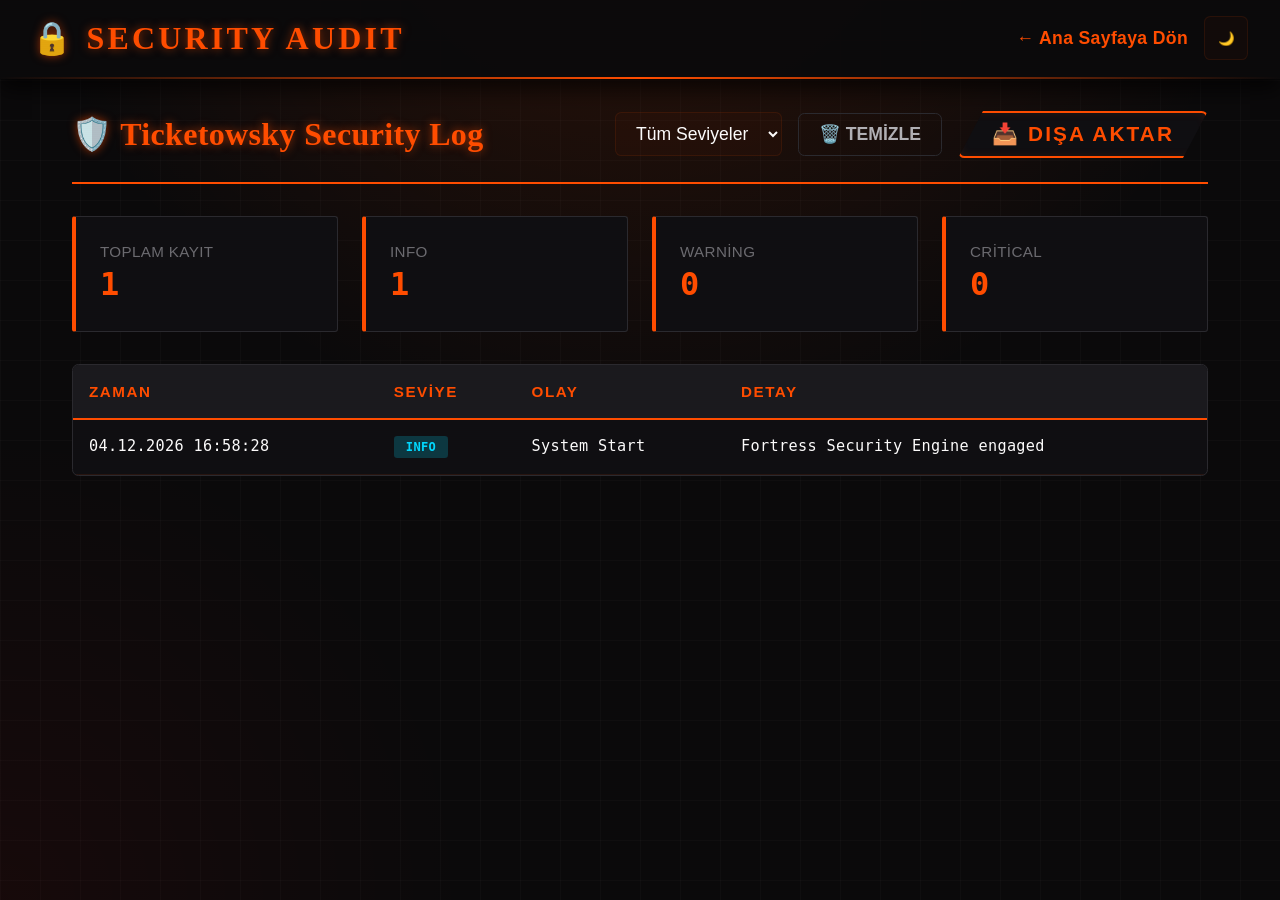
<file: audit.html>
<!DOCTYPE html>
<html lang="tr">

<head>
    <meta charset="UTF-8">
    <meta name="viewport" content="width=device-width, initial-scale=1.0">
    <title>TICKETOWSKY - Security Audit Log</title>
    <meta name="description" content="Security audit log for TICKETOWSKY ticket management system">

    <!-- Security Headers -->
    <meta http-equiv="Content-Security-Policy"
        content="default-src 'self'; script-src 'self'; style-src 'self' 'unsafe-inline' https://fonts.googleapis.com; font-src 'self' https://fonts.gstatic.com; img-src 'self' data:; connect-src 'self';">
    <meta name="referrer" content="strict-origin-when-cross-origin">

    <!-- Fonts -->
    <link rel="preconnect" href="https://fonts.googleapis.com">
    <link rel="preconnect" href="https://fonts.gstatic.com" crossorigin>
    <link
        href="https://fonts.googleapis.com/css2?family=Black+Ops+One&family=JetBrains+Mono:wght@400;500;600&family=Teko:wght@300;400;500;600;700&display=swap"
        rel="stylesheet">

    <link rel="stylesheet" href="styles.css?v=102">
    <style>
        /* Audit Page Specific Styles */
        .audit-container {
            max-width: 1200px;
            margin: 0 auto;
            padding: var(--spacing-xl);
        }

        .audit-header {
            display: flex;
            justify-content: space-between;
            align-items: center;
            margin-bottom: var(--spacing-xl);
            padding-bottom: var(--spacing-lg);
            border-bottom: 2px solid var(--primary);
        }

        .audit-header h1 {
            font-family: var(--font-heading);
            color: var(--primary);
            font-size: var(--font-size-2xl);
            text-shadow: 0 0 10px rgba(255, 77, 0, 0.6);
        }

        .audit-controls {
            display: flex;
            gap: var(--spacing-md);
            align-items: center;
        }

        .audit-table-container {
            background: var(--bg-secondary);
            border: 1px solid var(--border-metal);
            border-radius: var(--radius-md);
            overflow: hidden;
            margin-bottom: var(--spacing-xl);
        }

        .audit-table {
            width: 100%;
            border-collapse: collapse;
        }

        .audit-table thead {
            background: var(--bg-tertiary);
            border-bottom: 2px solid var(--primary);
        }

        .audit-table th {
            padding: var(--spacing-md);
            text-align: left;
            font-weight: 600;
            color: var(--primary);
            font-size: var(--font-size-sm);
            text-transform: uppercase;
            letter-spacing: 0.1em;
        }

        .audit-table td {
            padding: var(--spacing-md);
            border-bottom: 1px solid var(--border-color);
            font-family: var(--font-mono);
            font-size: var(--font-size-sm);
        }

        .audit-table tbody tr:hover {
            background: var(--bg-glass-hover);
        }

        .audit-level {
            padding: 0.25rem 0.75rem;
            border-radius: var(--radius-sm);
            font-weight: 600;
            text-transform: uppercase;
            font-size: 0.75rem;
        }

        .audit-level.info {
            background: rgba(0, 217, 255, 0.2);
            color: var(--info);
        }

        .audit-level.warning {
            background: rgba(255, 204, 0, 0.2);
            color: var(--warning);
        }

        .audit-level.critical {
            background: rgba(255, 0, 0, 0.2);
            color: var(--danger);
            animation: pulse-red 2s infinite;
        }

        .back-link {
            display: inline-flex;
            align-items: center;
            gap: var(--spacing-sm);
            color: var(--primary);
            text-decoration: none;
            font-weight: 600;
            transition: all var(--transition-base);
        }

        .back-link:hover {
            color: var(--secondary);
            transform: translateX(-4px);
        }

        .audit-stats {
            display: grid;
            grid-template-columns: repeat(auto-fit, minmax(200px, 1fr));
            gap: var(--spacing-lg);
            margin-bottom: var(--spacing-xl);
        }

        .audit-stat {
            background: var(--bg-secondary);
            border: 1px solid var(--border-metal);
            border-left: 4px solid var(--primary);
            padding: var(--spacing-lg);
            border-radius: var(--radius-sm);
        }

        .audit-stat-label {
            font-size: var(--font-size-sm);
            color: var(--text-muted);
            text-transform: uppercase;
        }

        .audit-stat-value {
            font-size: var(--font-size-2xl);
            font-weight: 700;
            color: var(--primary);
            font-family: var(--font-mono);
        }

        .empty-state {
            text-align: center;
            padding: var(--spacing-xl);
            color: var(--text-muted);
        }
    </style>
</head>

<body>
    <header class="header">
        <div class="header-content">
            <div class="logo">
                <h1>🔒 SECURITY AUDIT</h1>
            </div>
            <div class="header-actions">
                <a href="index.html" class="back-link">← Ana Sayfaya Dön</a>
                <button id="themeToggle" class="theme-toggle" title="Tema Değiştir">
                    <span class="moon-icon">🌙</span>
                    <span class="sun-icon">☀️</span>
                </button>
            </div>
        </div>
    </header>

    <main class="audit-container">
        <div class="audit-header">
            <h1>🛡️ Ticketowsky Security Log</h1>
            <div class="audit-controls">
                <select id="levelFilter" class="filter-select">
                    <option value="all">Tüm Seviyeler</option>
                    <option value="info">Info</option>
                    <option value="warning">Warning</option>
                    <option value="critical">Critical</option>
                </select>
                <button id="clearAuditBtn" class="btn-secondary">🗑️ Temizle</button>
                <button id="exportAuditBtn" class="btn-primary">📥 Dışa Aktar</button>
            </div>
        </div>

        <div class="audit-stats">
            <div class="audit-stat">
                <div class="audit-stat-label">Toplam Kayıt</div>
                <div class="audit-stat-value" id="totalCount">0</div>
            </div>
            <div class="audit-stat">
                <div class="audit-stat-label">Info</div>
                <div class="audit-stat-value" id="infoCount">0</div>
            </div>
            <div class="audit-stat">
                <div class="audit-stat-label">Warning</div>
                <div class="audit-stat-value" id="warningCount">0</div>
            </div>
            <div class="audit-stat">
                <div class="audit-stat-label">Critical</div>
                <div class="audit-stat-value" id="criticalCount">0</div>
            </div>
        </div>

        <div class="audit-table-container">
            <table class="audit-table">
                <thead>
                    <tr>
                        <th>Zaman</th>
                        <th>Seviye</th>
                        <th>Olay</th>
                        <th>Detay</th>
                    </tr>
                </thead>
                <tbody id="auditTableBody">
                    <tr class="empty-state">
                        <td colspan="4">Henüz güvenlik kaydı bulunmamaktadır.</td>
                    </tr>
                </tbody>
            </table>
        </div>
    </main>

    <script src="audit-engine.js"></script>
</body>

</html>
</file>
<file: styles.css>
/* ==========================================
   CSS RESET & BASE
   ========================================== */
* {
    margin: 0;
    padding: 0;
    box-sizing: border-box;
}

/* ==========================================
   CSS VARIABLES - DUAL THEME
   ========================================== */
:root {
    /* TICKETOWSKY Industrial Palette */
    --bg-primary: #0a0a0b;
    /* Deep Carbon */
    --bg-secondary: #0f0f12;
    /* Steel Charcoal */
    --bg-tertiary: #1a1a1e;
    /* Industrial Grey */
    --bg-glass: rgba(255, 77, 0, 0.03);
    --bg-glass-hover: rgba(255, 77, 0, 0.08);
    --bg-glass-border: rgba(255, 77, 0, 0.15);

    --text-primary: #fcfcfc;
    --text-secondary: #b0b0b5;
    --text-muted: #6b6b70;

    --border-color: rgba(255, 77, 0, 0.1);
    --border-hover: rgba(255, 77, 0, 0.3);
    --border-metal: #2a2a2f;

    /* Industrial Shadows & Glows */
    --shadow-sm: 0 4px 6px rgba(0, 0, 0, 0.5);
    --shadow-md: 0 10px 20px rgba(0, 0, 0, 0.7);
    --shadow-lg: 0 15px 35px rgba(0, 0, 0, 0.8);
    --shadow-glow: 0 0 20px rgba(255, 61, 0, 0.2);
    --shadow-glow-strong: 0 0 30px rgba(255, 61, 0, 0.4);

    /* Molten Industrial Colors */
    --primary: #ff4d00;
    /* Molten Orange */
    --primary-dark: #cc3e00;
    --secondary: #ff2200;
    /* Heat Red */
    --success: #ccff00;
    /* Hazard Lime */
    --warning: #ffcc00;
    /* Hazard Yellow */
    --danger: #ff0000;
    /* Alert Red */
    --info: #00d9ff;
    /* Electric Blue */

    /* Gradients */
    --gradient-primary: linear-gradient(135deg, #ff4d00 0%, #ff0000 100%);
    --gradient-hazard: repeating-linear-gradient(45deg, #ffcc00, #ffcc00 10px, #000 10px, #000 20px);
    --gradient-dark: linear-gradient(180deg, #1a1a1e 0%, #0a0a0b 100%);

    /* Spacing */
    --spacing-xs: 0.25rem;
    --spacing-sm: 0.5rem;
    --spacing-md: 1rem;
    --spacing-lg: 1.5rem;
    --spacing-xl: 2rem;

    /* Typography */
    --font-heading: 'Black Ops One', cursive;
    --font-technical: 'Teko', sans-serif;
    --font-mono: 'JetBrains Mono', monospace;
    --font-family: 'Teko', -apple-system, sans-serif;

    --font-size-sm: 0.95rem;
    --font-size-base: 1.1rem;
    --font-size-lg: 1.3rem;
    --font-size-xl: 1.6rem;
    --font-size-2xl: 2rem;
    --font-size-3xl: 3rem;

    /* Border Radius (Sharper for Industrial) */
    --radius-sm: 0.2rem;
    --radius-md: 0.4rem;
    --radius-lg: 0.6rem;
    --radius-xl: 1rem;

    /* Transitions */
    --transition-fast: 0.1s ease;
    --transition-base: 0.25s cubic-bezier(0.4, 0, 0.2, 1);
    --transition-bounce: 0.4s cubic-bezier(0.34, 1.56, 0.64, 1);
}

/* Light Theme */

/* Light Theme - High Tech Lab */
body.light-theme {
    /* Backgrounds: Cool, clinical greys */
    --bg-primary: #f0f2f5;
    /* Lab White */
    --bg-secondary: #ffffff;
    /* Pure White */
    --bg-tertiary: #e2e8f0;
    /* Structural Grey */
    --bg-glass: rgba(0, 0, 0, 0.04);
    --bg-glass-hover: rgba(0, 0, 0, 0.08);
    --bg-glass-border: rgba(0, 0, 0, 0.1);

    /* Text: Deep contrast */
    --text-primary: #1e293b;
    /* Slate 800 */
    --text-secondary: #475569;
    /* Slate 600 */
    --text-muted: #94a3b8;
    /* Slate 400 */

    /* Borders: Metallic feel */
    --border-color: #cbd5e1;
    --border-hover: #94a3b8;
    --border-metal: #cbd5e1;

    /* Shadows: Diffused */
    --shadow-sm: 0 1px 2px 0 rgba(0, 0, 0, 0.05);
    --shadow-md: 0 4px 6px -1px rgba(0, 0, 0, 0.1), 0 2px 4px -1px rgba(0, 0, 0, 0.06);
    --shadow-lg: 0 10px 15px -3px rgba(0, 0, 0, 0.1), 0 4px 6px -2px rgba(0, 0, 0, 0.05);
    --shadow-glow: 0 0 15px rgba(59, 130, 246, 0.3);
    /* Blue glow for light mode */
    --shadow-glow-strong: 0 0 25px rgba(59, 130, 246, 0.5);

    /* Accents stay mostly the same but maybe slightly dimmed for light mode legibility if needed, 
       but keeping them vibrant matches the "Industrial" feel. */
}

/* ==========================================
   BASE STYLES
   ========================================== */
body {
    font-family: var(--font-family);
    font-size: var(--font-size-base);
    line-height: 1.4;
    color: var(--text-primary);
    background: var(--bg-primary);
    background-image:
        radial-gradient(circle at 50% -20%, rgba(255, 77, 0, 0.15) 0%, transparent 50%),
        radial-gradient(circle at 0% 100%, rgba(255, 0, 0, 0.05) 0%, transparent 30%),
        linear-gradient(rgba(255, 255, 255, 0.02) 1px, transparent 1px),
        linear-gradient(90deg, rgba(255, 255, 255, 0.02) 1px, transparent 1px);
    background-size: 100% 100%, 100% 100%, 40px 40px, 40px 40px;
    background-attachment: fixed;
    transition: background var(--transition-base), color var(--transition-base);
    overflow-x: hidden;
    position: relative;
    letter-spacing: 0.02em;
    transition: background-color var(--transition-base), color var(--transition-base), border-color var(--transition-base), fill var(--transition-base);
}

body::before {
    content: '';
    position: fixed;
    top: 0;
    left: 0;
    width: 100%;
    height: 100%;
    background:
        repeating-linear-gradient(0deg, transparent, transparent 1px, rgba(255, 0, 0, 0.03) 1px, rgba(255, 0, 0, 0.03) 2px);
    pointer-events: none;
    z-index: 4000;
    opacity: 0.3;
}

body.light-theme::before {
    display: none;
}

/* Light Theme - Proper bright background */
body.light-theme {
    background: var(--bg-primary);
    background-image:
        radial-gradient(circle at 50% -20%, rgba(59, 130, 246, 0.08) 0%, transparent 50%),
        radial-gradient(circle at 100% 100%, rgba(59, 130, 246, 0.05) 0%, transparent 30%),
        linear-gradient(rgba(0, 0, 0, 0.02) 1px, transparent 1px),
        linear-gradient(90deg, rgba(0, 0, 0, 0.02) 1px, transparent 1px);
    background-size: 100% 100%, 100% 100%, 40px 40px, 40px 40px;
}

/* Light Theme Container Overrides */
body.light-theme .tickets-container,
body.light-theme .kanban-column {
    background: rgba(255, 255, 255, 0.9);
    backdrop-filter: blur(10px);
    border: 1px solid var(--border-color);
    box-shadow: var(--shadow-md);
}

body.light-theme .stat-card,
body.light-theme .chart-card {
    background: #ffffff;
    border-color: var(--border-color);
}

body.light-theme .controls-section {
    background: #ffffff;
    border-color: var(--border-color);
}

body.light-theme .kanban-card {
    background: #ffffff;
    border-color: var(--border-color);
}

body.light-theme .modal-content {
    background: #ffffff;
}

body.light-theme .detail-panel {
    background: #ffffff;
}

/* ==========================================
   HEADER
   ========================================== */
.header {
    background: rgba(10, 10, 11, 0.95);
    border-bottom: 2px solid var(--primary);
    padding: var(--spacing-md) 0;
    position: sticky;
    top: 0;
    z-index: 1000;
    transition: all var(--transition-base);
    box-shadow: var(--shadow-md);
    border-image: linear-gradient(90deg, transparent, var(--primary), transparent) 1;
}

body.light-theme .header {
    background: rgba(255, 255, 255, 0.95);
    border-bottom: 2px solid var(--primary);
    box-shadow: 0 4px 20px rgba(0, 0, 0, 0.05);
}

.header-content {
    max-width: 1400px;
    margin: 0 auto;
    padding: 0 var(--spacing-xl);
    display: flex;
    justify-content: space-between;
    align-items: center;
}

.logo {
    display: flex;
    align-items: center;
    gap: var(--spacing-sm);
    transition: all var(--transition-base);
}

.logo h1 {
    font-family: var(--font-heading);
    font-size: var(--font-size-2xl);
    font-weight: 700;
    letter-spacing: 0.1em;
    color: var(--primary);
    text-shadow: 0 0 10px rgba(255, 77, 0, 0.6);
    margin: 0;
}

.header-actions {
    display: flex;
    gap: var(--spacing-md);
    align-items: center;
}

/* Theme Toggle */
.theme-toggle {
    width: 44px;
    height: 44px;
    border-radius: var(--radius-md);
    border: 1px solid var(--border-color);
    background: var(--bg-glass);
    color: var(--text-primary);
    cursor: pointer;
    display: flex;
    align-items: center;
    justify-content: center;
    transition: all var(--transition-base);
    position: relative;
}

.theme-toggle:hover {
    background: var(--bg-glass-hover);
    border-color: var(--border-hover);
    transform: scale(1.05);
}

.theme-toggle .sun-icon {
    display: none;
}

.theme-toggle .moon-icon {
    display: block;
}

body.light-theme .theme-toggle .sun-icon {
    display: block;
}

body.light-theme .theme-toggle .moon-icon {
    display: none;
}

/* ==========================================
   BUTTONS
   ========================================== */
.btn-primary,
.btn-secondary,
.btn-danger {
    padding: 0.625rem 1.25rem;
    border-radius: var(--radius-md);
    border: none;
    font-weight: 600;
    font-size: var(--font-size-base);
    cursor: pointer;
    display: inline-flex;
    align-items: center;
    gap: var(--spacing-sm);
    transition: all var(--transition-base);
}

.btn-primary {
    background: var(--bg-secondary);
    color: var(--primary);
    border: 2px solid var(--primary);
    font-family: var(--font-technical);
    text-transform: uppercase;
    letter-spacing: 0.1em;
    font-size: var(--font-size-lg);
    box-shadow: inset 0 0 10px rgba(255, 77, 0, 0.1);
    position: relative;
    overflow: hidden;
    clip-path: polygon(10% 0, 100% 0, 90% 100%, 0 100%);
    padding: 0.6rem 2rem;
}

@keyframes background-shine {
    from {
        background-position: 200% 0;
    }

    to {
        background-position: -200% 0;
    }
}

.btn-primary:hover {
    background: var(--primary);
    color: black;
    box-shadow: 0 0 20px var(--primary);
    transform: translateY(-2px) skewX(-2deg);
}

.btn-secondary {
    background: transparent;
    color: var(--text-secondary);
    border: 1px solid var(--border-metal);
    font-family: var(--font-technical);
    text-transform: uppercase;
}

.btn-secondary:hover {
    border-color: var(--primary);
    color: var(--primary);
    background: rgba(255, 77, 0, 0.05);
}

.btn-danger {
    background: var(--gradient-danger);
    color: white;
}

.btn-danger:hover {
    transform: translateY(-2px);
    box-shadow: 0 4px 12px rgba(239, 68, 68, 0.4);
}

.btn-sm {
    padding: 0.375rem 0.75rem;
    font-size: var(--font-size-sm);
}

/* ==========================================
   CONTAINER
   ========================================== */
.container {
    max-width: 1400px;
    margin: 0 auto;
    padding: var(--spacing-xl);
}

/* ==========================================
   DASHBOARD STATS
   ========================================== */
.dashboard-stats {
    display: grid;
    grid-template-columns: repeat(auto-fit, minmax(250px, 1fr));
    gap: var(--spacing-lg);
    margin-bottom: var(--spacing-xl);
}

.stat-card {
    background: var(--bg-secondary);
    border: 1px solid var(--border-metal);
    border-left: 4px solid var(--primary);
    border-radius: var(--radius-sm);
    padding: var(--spacing-lg);
    display: flex;
    align-items: center;
    gap: var(--spacing-lg);
    transition: all var(--transition-base);
    animation: staggerInput 0.6s cubic-bezier(0.4, 0, 0.2, 1) forwards;
    opacity: 0;
    transform: translateX(-20px);
    position: relative;
    overflow: hidden;
    background-image: linear-gradient(45deg, rgba(255, 77, 0, 0.02) 25%, transparent 25%, transparent 50%, rgba(255, 77, 0, 0.02) 50%, rgba(255, 77, 0, 0.02) 75%, transparent 75%, transparent);
    background-size: 4px 4px;
}

/* Aceternity Spotlight Effect */
.stat-card::before {
    content: '';
    position: absolute;
    height: 100%;
    width: 100%;
    top: 0;
    left: 0;
    background: radial-gradient(600px circle at var(--mouse-x, 50%) var(--mouse-y, 50%),
            rgba(255, 255, 255, 0.06),
            transparent 40%);
    opacity: 0;
    transition: opacity 0.5s;
    pointer-events: none;
    z-index: 1;
}

.stat-card:hover::before {
    opacity: 1;
}

/* Glow line */
.stat-card::after {
    content: '';
    position: absolute;
    inset: 0;
    border-radius: var(--radius-lg);
    padding: 1px;
    background: radial-gradient(600px circle at var(--mouse-x, 50%) var(--mouse-y, 50%),
            rgba(255, 255, 255, 0.4),
            transparent 40%);
    -webkit-mask: linear-gradient(#fff 0 0) content-box, linear-gradient(#fff 0 0);
    -webkit-mask-composite: xor;
    mask: linear-gradient(#fff 0 0) content-box, linear-gradient(#fff 0 0);
    mask-composite: exclude;
    pointer-events: none;
    opacity: 0;
    transition: opacity 0.5s;
}

.stat-card:hover::after {
    opacity: 1;
}

@keyframes staggerInput {
    to {
        opacity: 1;
        transform: translateY(0);
    }
}

@keyframes pulse-red {
    0% {
        box-shadow: 0 0 0 0 rgba(239, 68, 68, 0.4);
    }

    70% {
        box-shadow: 0 0 0 10px rgba(239, 68, 68, 0);
    }

    100% {
        box-shadow: 0 0 0 0 rgba(239, 68, 68, 0);
    }
}

.status-critical {
    animation: pulse-red 2s infinite;
    border-color: rgba(239, 68, 68, 0.5) !important;
}

.stat-card:nth-child(1) {
    animation-delay: 0.1s;
    transform: translateY(20px);
}

.stat-card:nth-child(2) {
    animation-delay: 0.2s;
    transform: translateY(20px);
}

.stat-card:nth-child(3) {
    animation-delay: 0.3s;
    transform: translateY(20px);
}

.stat-card:nth-child(4) {
    animation-delay: 0.4s;
    transform: translateY(20px);
}

.stat-card:hover {
    transform: translateY(-4px);
    box-shadow: 0 20px 25px -5px rgba(0, 0, 0, 0.2), 0 10px 10px -5px rgba(0, 0, 0, 0.1);
    border-color: rgba(255, 255, 255, 0.2);
}

.stat-icon {
    width: 70px;
    height: 70px;
    border-radius: var(--radius-lg);
    display: flex;
    align-items: center;
    justify-content: center;
    flex-shrink: 0;
    box-shadow: 0 8px 24px rgba(0, 0, 0, 0.3);
    position: relative;
}

.stat-icon::after {
    content: '';
    position: absolute;
    inset: 0;
    border-radius: var(--radius-lg);
    background: linear-gradient(135deg, rgba(255, 255, 255, 0.2) 0%, rgba(255, 255, 255, 0) 100%);
}

.stat-info {
    flex: 1;
}

.stat-label {
    font-size: var(--font-size-sm);
    color: var(--text-secondary);
    margin-bottom: var(--spacing-sm);
    text-transform: uppercase;
    letter-spacing: 0.05em;
    font-weight: 500;
}

.stat-value {
    font-size: var(--font-size-3xl);
    font-weight: 700;
    color: var(--text- primary);
    background: linear-gradient(135deg, #00d9ff 0%, #00ff41 100%);
    -webkit-background-clip: text;
    -webkit-text-fill-color: transparent;
    background-clip: text;
    font-family: var(--font-mono);
    letter-spacing: 0.05em;
}

/* ==========================================
   CHARTS SECTION
   ========================================== */
.charts-section {
    display: grid;
    grid-template-columns: repeat(auto-fit, minmax(300px, 1fr));
    gap: var(--spacing-lg);
    margin-bottom: var(--spacing-xl);
}

.chart-card {
    background: var(--bg-secondary);
    border: 1px solid var(--border-metal);
    border-top: 2px solid var(--primary);
    border-radius: var(--radius-sm);
    padding: var(--spacing-xl);
    box-shadow: var(--shadow-md);
    position: relative;
    overflow: hidden;
}

.chart-card::before {
    content: '';
    position: absolute;
    top: 0;
    left: 0;
    right: 0;
    bottom: 0;
    background: linear-gradient(135deg, rgba(0, 217, 255, 0.05) 0%, transparent 100%);
    pointer-events: none;
}

.chart-card:hover {
    transform: translateY(-4px);
    box-shadow: 0 8px 28px rgba(0, 0, 0, 0.9), 0 0 20px rgba(0, 217, 255, 0.3);
    border-color: rgba(0, 217, 255, 0.6);
}

.chart-card h3 {
    font-size: var(--font-size-lg);
    font-weight: 600;
    margin-bottom: var(--spacing-lg);
    color: var(--text-primary);
    background: linear-gradient(135deg, #00d9ff 0%, #00ff41 100%);
    -webkit-background-clip: text;
    -webkit-text-fill-color: transparent;
    background-clip: text;
}

.chart-card canvas {
    max-height: 300px;
}

/* ==========================================
   CONTROLS SECTION
   ========================================== */
.controls-section {
    background: var(--bg-tertiary);
    border: 1px solid var(--border-metal);
    border-bottom: 4px solid var(--primary);
    border-radius: var(--radius-sm);
    padding: var(--spacing-lg);
    margin-bottom: var(--spacing-xl);
    box-shadow: var(--shadow-md);
    clip-path: polygon(0 0, 98% 0, 100% 15%, 100% 100%, 2% 100%, 0 85%);
}

.view-switcher {
    display: flex;
    gap: var(--spacing-sm);
    margin-bottom: var(--spacing-lg);
    padding-bottom: var(--spacing-lg);
    border-bottom: 1px solid var(--border-color);
}

.view-btn {
    padding: 0.625rem 1.25rem;
    border: 1px solid var(--border-color);
    background: transparent;
    color: var(--text-secondary);
    border-radius: var(--radius-md);
    font-size: var(--font-size-base);
    font-weight: 500;
    cursor: pointer;
    display: flex;
    align-items: center;
    gap: var(--spacing-sm);
    transition: all var(--transition-base);
}

.view-btn:hover {
    background: var(--bg-glass-hover);
    color: var(--text-primary);
}

.view-btn.active {
    background: var(--gradient-primary);
    color: white;
    border-color: transparent;
}

.filters {
    display: flex;
    gap: var(--spacing-md);
    flex-wrap: wrap;
}

.search-input,
.filter-select {
    padding: 0.625rem 1rem;
    border: 1px solid var(--border-color);
    background: var(--bg-glass);
    color: var(--text-primary);
    border-radius: var(--radius-md);
    font-size: var(--font-size-base);
    transition: all var(--transition-base);
}

.filter-select option {
    background: var(--bg-secondary);
    color: var(--text-primary);
}

.search-input {
    flex: 1;
    min-width: 200px;
}

.search-input:focus,
.filter-select:focus {
    outline: none;
    border-color: var(--primary);
    box-shadow: 0 0 0 3px rgba(102, 126, 234, 0.1);
}

.filter-select {
    min-width: 150px;
}

/* ==========================================
   LIST VIEW
   ========================================== */
.list-view {
    margin-bottom: var(--spacing-xl);
}

.tickets-container {
    background: rgba(0, 0, 0, 0.7);
    backdrop-filter: blur(10px);
    -webkit-backdrop-filter: blur(10px);
    border: 1px solid rgba(0, 217, 255, 0.3);
    border-radius: var(--radius-md);
    overflow: hidden;
    box-shadow: 0 4px 20px rgba(0, 0, 0, 0.8), inset 0 1px 0 rgba(0, 217, 255, 0.1);
}

.tickets-table {
    width: 100%;
    border-collapse: collapse;
}

.tickets-table thead {
    background: var(--bg-glass-hover);
    border-bottom: 1px solid var(--border-color);
}

.tickets-table th {
    padding: var(--spacing-md);
    text-align: left;
    font-weight: 600;
    color: var(--text-secondary);
    font-size: var(--font-size-sm);
    text-transform: uppercase;
    letter-spacing: 0.05em;
}

.tickets-table td {
    padding: var(--spacing-md);
    border-bottom: 1px solid var(--border-color);
}

.tickets-table tbody tr {
    transition: all var(--transition-fast);
    cursor: pointer;
}

.tickets-table tbody tr:hover {
    background: var(--bg-glass-hover);
}

.ticket-actions {
    display: flex;
    gap: var(--spacing-sm);
}

.ticket-actions button {
    padding: 0.375rem 0.75rem;
    font-size: var(--font-size-sm);
    border-radius: var(--radius-sm);
    border: 1px solid var(--border-color);
    background: var(--bg-glass);
    color: var(--text-primary);
    cursor: pointer;
    transition: all var(--transition-fast);
}

.ticket-actions button:hover {
    background: var(--bg-glass-hover);
    transform: scale(1.05);
}

/* ==========================================
   KANBAN VIEW
   ========================================== */
.kanban-view {
    margin-bottom: var(--spacing-xl);
}

.kanban-view.hidden {
    display: none;
}

.kanban-board {
    display: grid;
    grid-template-columns: repeat(4, 1fr);
    gap: var(--spacing-lg);
}

.kanban-column {
    background: rgba(0, 0, 0, 0.7);
    backdrop-filter: blur(10px);
    -webkit-backdrop-filter: blur(10px);
    border: 1px solid rgba(0, 217, 255, 0.3);
    border-radius: var(--radius-md);
    padding: var(--spacing-lg);
    min-height: 500px;
    box-shadow: 0 4px 20px rgba(0, 0, 0, 0.8), inset 0 1px 0 rgba(0, 217, 255, 0.1);
}

.column-header {
    display: flex;
    justify-content: space-between;
    align-items: center;
    margin-bottom: var(--spacing-md);
    padding-bottom: var(--spacing-md);
    border-bottom: 2px solid var(--border-color);
}

.column-header h3 {
    font-size: var(--font-size-lg);
    font-weight: 600;
}

.column-count {
    background: var(--bg-glass-hover);
    padding: 0.25rem 0.75rem;
    border-radius: var(--radius-sm);
    font-size: var(--font-size-sm);
    font-weight: 600;
}

.column-content {
    display: flex;
    flex-direction: column;
    gap: var(--spacing-md);
}

.column-content.drag-over {
    background: var(--bg-glass-hover);
    border-radius: var(--radius-md);
}

.kanban-card {
    background: var(--bg-tertiary);
    border: 1px solid var(--border-metal);
    border-left: 2px solid var(--primary-dark);
    border-radius: var(--radius-sm);
    padding: var(--spacing-md);
    cursor: move;
    transition: all var(--transition-base);
    position: relative;
}

.kanban-card:hover {
    border-left-color: var(--primary);
    background: var(--bg-secondary);
    transform: translateX(4px);
    box-shadow: -4px 0 10px rgba(255, 77, 0, 0.2);
}

.kanban-card.dragging {
    opacity: 0.5;
    transform: rotate(5deg);
}

.kanban-card-header {
    display: flex;
    justify-content: space-between;
    align-items: start;
    margin-bottom: var(--spacing-sm);
}

.kanban-card-id {
    font-size: var(--font-size-sm);
    color: var(--text-muted);
    font-weight: 600;
}

.kanban-card-title {
    font-size: var(--font-size-base);
    font-weight: 600;
    margin-bottom: var(--spacing-sm);
    color: var(--text-primary);
}

.kanban-card-description {
    font-size: var(--font-size-sm);
    color: var(--text-secondary);
    margin-bottom: var(--spacing-md);
    display: -webkit-box;
    -webkit-line-clamp: 2;
    line-clamp: 2;
    -webkit-box-orient: vertical;
    overflow: hidden;
}

.kanban-card-footer {
    display: flex;
    gap: var(--spacing-sm);
    flex-wrap: wrap;
}

/* ==========================================
   BADGES
   ========================================== */
.badge {
    display: inline-block;
    padding: 0.25rem 0.75rem;
    border-radius: var(--radius-sm);
    font-size: var(--font-size-sm);
    font-weight: 600;
    text-transform: capitalize;
}

.badge-status-open {
    background: rgba(59, 130, 246, 0.2);
    color: #60a5fa;
}

.badge-status-in-progress {
    background: rgba(245, 158, 11, 0.2);
    color: #fbbf24;
}

.badge-status-resolved {
    background: rgba(16, 185, 129, 0.2);
    color: #34d399;
}

.badge-status-closed {
    background: rgba(107, 114, 128, 0.2);
    color: #9ca3af;
}

.badge-priority-low {
    background: rgba(16, 185, 129, 0.2);
    color: #34d399;
}

.badge-priority-medium {
    background: rgba(59, 130, 246, 0.2);
    color: #60a5fa;
}

.badge-priority-high {
    background: rgba(245, 158, 11, 0.2);
    color: #fbbf24;
}

.badge-priority-critical {
    background: rgba(239, 68, 68, 0.2);
    color: #f87171;
}

.badge-category-bug {
    background: rgba(239, 68, 68, 0.2);
    color: #f87171;
}

.badge-category-feature {
    background: rgba(168, 85, 247, 0.2);
    color: #c084fc;
}

.badge-category-task {
    background: rgba(59, 130, 246, 0.2);
    color: #60a5fa;
}

.badge-category-support {
    background: rgba(16, 185, 129, 0.2);
    color: #34d399;
}

/* ==========================================
   SLA INDICATORS
   ========================================== */
/* List View SLA Progress Bar */
.sla-indicator {
    position: relative;
    width: 120px;
    height: 24px;
    background: rgba(0, 0, 0, 0.5);
    border-radius: var(--radius-sm);
    overflow: hidden;
    border: 1px solid rgba(0, 217, 255, 0.2);
}

.sla-progress {
    position: absolute;
    left: 0;
    top: 0;
    height: 100%;
    transition: width var(--transition-base), background var(--transition-base);
    border-radius: var(--radius-sm);
}

.sla-text {
    position: absolute;
    top: 50%;
    left: 50%;
    transform: translate(-50%, -50%);
    font-size: var(--font-size-sm);
    font-weight: 600;
    font-family: var(--font-mono);
    z-index: 1;
    text-shadow: 0 1px 2px rgba(0, 0, 0, 0.8);
}

/* SLA Status Colors */
.sla-on-track .sla-progress {
    background: linear-gradient(90deg, #00ff41 0%, #00aa2b 100%);
}

.sla-on-track .sla-text {
    color: #00ff41;
}

.sla-warning .sla-progress {
    background: linear-gradient(90deg, #ffdd00 0%, #ff9900 100%);
}

.sla-warning .sla-text {
    color: #ffdd00;
}

.sla-breached .sla-progress {
    background: linear-gradient(90deg, #ff3838 0%, #cc0000 100%);
    animation: pulse 1.5s ease-in-out infinite;
}

.sla-breached .sla-text {
    color: #ff3838;
}

.sla-completed .sla-progress {
    background: rgba(0, 255, 65, 0.3);
}

.sla-completed .sla-text {
    color: #00ff41;
}

@keyframes pulse {

    0%,
    100% {
        opacity: 1;
    }

    50% {
        opacity: 0.6;
    }
}

/* Kanban Card SLA Ring */
.sla-ring {
    position: absolute;
    top: 8px;
    right: 8px;
    width: 48px;
    height: 48px;
    z-index: 10;
}

.sla-circle {
    width: 100%;
    height: 100%;
    transform: rotate(-90deg);
}

.sla-circle-bg {
    fill: none;
    stroke: rgba(0, 0, 0, 0.5);
    stroke-width: 2.5;
}

.sla-circle-progress {
    fill: none;
    stroke-width: 2.5;
    stroke-linecap: round;
    transition: stroke-dasharray var(--transition-base);
}

.sla-on-track .sla-circle-progress {
    stroke: #00ff41;
    filter: drop-shadow(0 0 4px rgba(0, 255, 65, 0.6));
}

.sla-warning .sla-circle-progress {
    stroke: #ffdd00;
    filter: drop-shadow(0 0 4px rgba(255, 221, 0, 0.6));
}

.sla-breached .sla-circle-progress {
    stroke: #ff3838;
    filter: drop-shadow(0 0 4px rgba(255, 56, 56, 0.8));
    animation: pulse 1.5s ease-in-out infinite;
}

.sla-completed .sla-circle-progress {
    stroke: rgba(0, 255, 65, 0.4);
}

.sla-ring-text {
    position: absolute;
    top: 50%;
    left: 50%;
    transform: translate(-50%, -50%);
    font-size: 9px;
    font-weight: 700;
    font-family: var(--font-mono);
    text-align: center;
    line-height: 1;
    letter-spacing: -0.5px;
}

.sla-on-track .sla-ring-text {
    color: #00ff41;
    text-shadow: 0 0 4px rgba(0, 255, 65, 0.6);
}

.sla-warning .sla-ring-text {
    color: #ffdd00;
    text-shadow: 0 0 4px rgba(255, 221, 0, 0.6);
}

.sla-breached .sla-ring-text {
    color: #ff3838;
    text-shadow: 0 0 4px rgba(255, 56, 56, 0.8);
}

.sla-completed .sla-ring-text {
    color: #00ff41;
    opacity: 0.6;
}

/* Kanban Card Border Glow for SLA Status */
.kanban-card.sla-breached {
    border-color: rgba(255, 56, 56, 0.5);
    box-shadow: 0 0 12px rgba(255, 56, 56, 0.3), var(--shadow-md);
    animation: cardPulse 2s ease-in-out infinite;
}

@keyframes cardPulse {

    0%,
    100% {
        box-shadow: 0 0 12px rgba(255, 56, 56, 0.3), var(--shadow-md);
    }

    50% {
        box-shadow: 0 0 20px rgba(255, 56, 56, 0.6), var(--shadow-lg);
    }
}

/* ==========================================
   MODAL
   ========================================== */
.modal {
    display: none;
    position: fixed;
    top: 0;
    left: 0;
    width: 100%;
    height: 100%;
    background: rgba(0, 0, 0, 0.7);
    backdrop-filter: blur(4px);
    z-index: 6000;
    align-items: center;
    justify-content: center;
    animation: fadeIn var(--transition-base);
}

.modal.active {
    display: flex;
}

@keyframes fadeIn {
    from {
        opacity: 0;
    }

    to {
        opacity: 1;
    }
}

.modal-content {
    background: var(--bg-secondary);
    border: 1px solid var(--border-color);
    border-radius: var(--radius-lg);
    width: 90%;
    max-width: 600px;
    max-height: 90vh;
    overflow-y: auto;
    box-shadow: var(--shadow-lg);
    animation: slideDown var(--transition-base);
}

@keyframes slideDown {
    from {
        opacity: 0;
        transform: translateY(-50px);
    }

    to {
        opacity: 1;
        transform: translateY(0);
    }
}

.modal-header {
    display: flex;
    justify-content: space-between;
    align-items: center;
    padding: var(--spacing-lg);
    border-bottom: 1px solid var(--border-color);
}

.modal-header h2 {
    font-size: var(--font-size-xl);
    font-weight: 600;
}

.modal-close {
    width: 32px;
    height: 32px;
    border: none;
    background: var(--bg-glass);
    color: var(--text-primary);
    font-size: 1.5rem;
    border-radius: var(--radius-sm);
    cursor: pointer;
    transition: all var(--transition-fast);
}

.modal-close:hover {
    background: var(--bg-glass-hover);
    transform: rotate(90deg);
}

.modal-content form {
    padding: var(--spacing-lg);
}

.form-group {
    margin-bottom: var(--spacing-lg);
}

.form-group label {
    display: block;
    margin-bottom: var(--spacing-sm);
    font-weight: 500;
    color: var(--text-secondary);
}

.form-group input,
.form-group textarea,
.form-group select {
    width: 100%;
    padding: 0.75rem;
    border: 1px solid var(--border-color);
    background: var(--bg-glass);
    color: var(--text-primary);
    border-radius: var(--radius-md);
    font-size: var(--font-size-base);
    font-family: var(--font-family);
    transition: all var(--transition-base);
}

.form-group select option {
    background: var(--bg-secondary);
    color: var(--text-primary);
}

.form-group input:focus,
.form-group textarea:focus,
.form-group select:focus {
    outline: none;
    border-color: var(--primary);
    box-shadow: 0 0 0 3px rgba(102, 126, 234, 0.1);
}

.form-row {
    display: grid;
    grid-template-columns: 1fr 1fr;
    gap: var(--spacing-md);
}

.modal-actions {
    display: flex;
    gap: var(--spacing-md);
    justify-content: flex-end;
    padding-top: var(--spacing-lg);
    border-top: 1px solid var(--border-color);
}

/* ==========================================
   DETAIL PANEL
   ========================================== */
.detail-panel {
    position: fixed;
    top: 0;
    right: -600px;
    width: 600px;
    height: 100%;
    background: var(--bg-secondary);
    border-left: 1px solid var(--border-color);
    box-shadow: var(--shadow-lg);
    z-index: 5000;
    transition: right var(--transition-base);
    overflow-y: auto;
}

.detail-panel.active {
    right: 0;
}

.detail-header {
    display: flex;
    justify-content: space-between;
    align-items: center;
    padding: var(--spacing-lg);
    border-bottom: 1px solid var(--border-color);
    position: sticky;
    top: 0;
    background: var(--bg-secondary);
    z-index: 10;
}

.detail-header h2 {
    font-size: var(--font-size-xl);
    font-weight: 600;
}

.panel-close {
    width: 32px;
    height: 32px;
    border: none;
    background: var(--bg-glass);
    color: var(--text-primary);
    font-size: 1.5rem;
    border-radius: var(--radius-sm);
    cursor: pointer;
    transition: all var(--transition-fast);
}

.panel-close:hover {
    background: var(--bg-glass-hover);
    transform: rotate(90deg);
}

.detail-content {
    padding: var(--spacing-lg);
}

.detail-section {
    margin-bottom: var(--spacing-xl);
}

.detail-section h3 {
    font-size: var(--font-size-lg);
    font-weight: 600;
    margin-bottom: var(--spacing-md);
    color: var(--text-primary);
}

.detail-actions {
    display: flex;
    gap: var(--spacing-sm);
    margin-bottom: var(--spacing-lg);
}

.detail-badges {
    display: flex;
    gap: var(--spacing-sm);
    flex-wrap: wrap;
}

.detail-meta {
    display: grid;
    grid-template-columns: 1fr 1fr;
    gap: var(--spacing-md);
}

.meta-item {
    padding: var(--spacing-md);
    background: var(--bg-glass);
    border-radius: var(--radius-md);
}

.meta-item strong {
    display: block;
    font-size: var(--font-size-sm);
    color: var(--text-muted);
    margin-bottom: var(--spacing-xs);
}

.meta-item span {
    font-size: var(--font-size-base);
    color: var(--text-primary);
}

/* ==========================================
   TIMELINE
   ========================================== */
.timeline {
    position: relative;
    padding-left: var(--spacing-lg);
}

.timeline::before {
    content: '';
    position: absolute;
    left: 6px;
    top: 0;
    bottom: 0;
    width: 2px;
    background: var(--border-color);
}

.timeline-event {
    position: relative;
    margin-bottom: var(--spacing-lg);
    padding-left: var(--spacing-lg);
}

.timeline-event::before {
    content: '';
    position: absolute;
    left: -22px;
    top: 4px;
    width: 12px;
    height: 12px;
    border-radius: 50%;
    background: var(--primary);
    border: 2px solid var(--bg-secondary);
}

.timeline-event-time {
    font-size: var(--font-size-sm);
    color: var(--text-muted);
    margin-bottom: var(--spacing-xs);
}

.timeline-event-text {
    font-size: var(--font-size-base);
    color: var(--text-secondary);
}

/* ==========================================
   COMMENTS
   ========================================== */
.comments {
    margin-bottom: var(--spacing-md);
}

.comment {
    background: var(--bg-glass);
    border: 1px solid var(--border-color);
    border-radius: var(--radius-md);
    padding: var(--spacing-md);
    margin-bottom: var(--spacing-md);
}

.comment-header {
    display: flex;
    justify-content: space-between;
    margin-bottom: var(--spacing-sm);
}

.comment-author {
    font-weight: 600;
    color: var(--text-primary);
}

.comment-time {
    font-size: var(--font-size-sm);
    color: var(--text-muted);
}

.comment-text {
    color: var(--text-secondary);
    line-height: 1.6;
}

.comment-form {
    display: flex;
    flex-direction: column;
    gap: var(--spacing-sm);
}

.comment-form textarea {
    width: 100%;
    padding: var(--spacing-md);
    border: 1px solid var(--border-color);
    background: var(--bg-glass);
    color: var(--text-primary);
    border-radius: var(--radius-md);
    font-size: var(--font-size-base);
    font-family: var(--font-family);
    transition: all var(--transition-base);
}

/* Revolution Features Styles */

/* Ghost Preventer */
.smart-scan-container {
    margin-top: var(--spacing-sm);
    display: flex;
    align-items: center;
    gap: var(--spacing-md);
}

.btn-ghost-scan {
    display: flex;
    align-items: center;
    gap: var(--spacing-sm);
    background: rgba(99, 102, 241, 0.1);
    border: 1px solid rgba(99, 102, 241, 0.3);
    color: #818cf8;
    padding: 0.5rem 1rem;
    border-radius: var(--radius-md);
    font-size: 0.875rem;
    cursor: pointer;
    transition: all var(--transition-bounce);
}

.btn-ghost-scan:hover {
    background: rgba(99, 102, 241, 0.2);
    box-shadow: 0 0 15px rgba(99, 102, 241, 0.3);
}

.scan-status {
    font-size: 0.875rem;
    color: var(--text-muted);
}

/* Shadow IT Radar */
.diagnostic-panel {
    border-top: 1px solid var(--border-color);
    padding-top: var(--spacing-lg);
}

.diagnostic-card {
    background: var(--bg-primary);
    border: 2px solid var(--border-metal);
    border-radius: var(--radius-sm);
    padding: var(--spacing-md);
    position: relative;
    overflow: hidden;
}

.diagnostic-card::before {
    content: '';
    position: absolute;
    top: 0;
    left: 0;
    right: 0;
    height: 4px;
    background: var(--primary);
    box-shadow: 0 0 15px var(--primary);
    animation: scanLine 3s infinite linear;
}

@keyframes scanLine {
    0% {
        transform: translateX(-100%);
    }

    100% {
        transform: translateX(100%);
    }
}

.diagnostic-header {
    display: flex;
    align-items: center;
    gap: var(--spacing-sm);
    margin-bottom: var(--spacing-md);
}

.pulse-dot {
    width: 8px;
    height: 8px;
    background: #ef4444;
    border-radius: 50%;
    box-shadow: 0 0 0 0 rgba(239, 68, 68, 0.7);
    animation: pulse-red 2s infinite;
}

.diagnostic-list {
    list-style: none;
}

.diagnostic-item {
    font-family: var(--font-mono);
    font-size: 0.85rem;
    color: #faa;
    padding: 0.25rem 0;
    border-bottom: 1px solid rgba(255, 255, 255, 0.05);
}

/* Time Machine */
.time-machine-card {
    background: rgba(16, 185, 129, 0.05);
    border: 1px solid rgba(16, 185, 129, 0.2);
    border-radius: var(--radius-md);
    padding: var(--spacing-md);
}

.restore-point {
    display: flex;
    align-items: center;
    justify-content: space-between;
    gap: var(--spacing-md);
}

.restore-icon {
    font-size: 1.5rem;
}

.restore-info h4 {
    color: #34d399;
    font-size: 0.9rem;
    font-weight: 600;
}

.restore-info p {
    color: var(--text-muted);
    font-size: 0.8rem;
}

.btn-restore {
    background: rgba(16, 185, 129, 0.2);
    color: #34d399;
    border: 1px solid rgba(16, 185, 129, 0.3);
    padding: 0.5rem 1rem;
    border-radius: var(--radius-sm);
    font-weight: 600;
    cursor: pointer;
    transition: all var(--transition-base);
}

.btn-restore:hover {
    background: rgba(16, 185, 129, 0.3);
    box-shadow: 0 0 10px rgba(16, 185, 129, 0.2);
}

/* Stress Detected Badge */
.stress-badge {
    position: absolute;
    top: -10px;
    right: -10px;
    background: #ef4444;
    color: white;
    font-size: 0.75rem;
    padding: 0.25rem 0.5rem;
    border-radius: 12px;
    font-weight: bold;
    box-shadow: 0 4px 12px rgba(239, 68, 68, 0.5);
    animation: bounceIn 0.5s cubic-bezier(0.175, 0.885, 0.32, 1.275);
}

@keyframes bounceIn {
    0% {
        transform: scale(0);
    }

    50% {
        transform: scale(1.1);
    }

    100% {
        transform: scale(1);
    }
}



/* ==========================================
   ATTACHMENTS
   ========================================== */
.attachments {
    display: grid;
    grid-template-columns: repeat(auto-fill, minmax(120px, 1fr));
    gap: var(--spacing-md);
    margin-bottom: var(--spacing-md);
}

/* ==========================================
   ADVANCED FEATURES STYLES
   ========================================== */

/* Silent Monitor Button */
#silentMonitorBtn {
    margin-right: var(--spacing-md);
    border: 1px solid rgba(139, 92, 246, 0.3);
    color: #a78bfa;
}

#silentMonitorBtn.active {
    background: rgba(139, 92, 246, 0.1);
    box-shadow: 0 0 15px rgba(139, 92, 246, 0.4);
    animation: pulse-purple 2s infinite;
}

@keyframes pulse-purple {
    0% {
        box-shadow: 0 0 0 0 rgba(139, 92, 246, 0.4);
    }

    70% {
        box-shadow: 0 0 0 10px rgba(139, 92, 246, 0);
    }

    100% {
        box-shadow: 0 0 0 0 rgba(139, 92, 246, 0);
    }
}

.monitor-icon {
    margin-right: 5px;
}

/* Candidate (Ghost) Ticket Styling */
.badge-status-candidate {
    background: rgba(255, 255, 255, 0.1);
    color: #e2e8f0;
    border: 1px dashed #94a3b8;
}

.ticket-candidate {
    opacity: 0.8;
    border: 1px dashed rgba(255, 255, 255, 0.2);
    /* background-image: repeating-linear-gradient(45deg, transparent, transparent 10px, rgba(255,255,255,0.02) 10px, rgba(255,255,255,0.02) 20px); */
}

/* Digital Twin Sandbox Modal */
.modal-xl {
    max-width: 900px;
    height: 80vh;
    display: flex;
    flex-direction: column;
}

.sandbox-container {
    display: flex;
    flex: 1;
    overflow: hidden;
    height: 100%;
}

.sandbox-sidebar {
    width: 250px;
    background: rgba(0, 0, 0, 0.3);
    padding: var(--spacing-lg);
    border-right: 1px solid var(--border-color);
}

.env-card {
    background: var(--bg-glass);
    padding: var(--spacing-md);
    border-radius: var(--radius-md);
    border: 1px solid var(--border-color);
    margin-bottom: var(--spacing-md);
}

.impact-analysis-content {
    max-height: 400px;
    overflow-y: auto;
    padding-right: 8px;
    display: flex;
    flex-direction: column;
    gap: var(--spacing-md);
}

.impact-analysis-content::-webkit-scrollbar {
    width: 6px;
}

.impact-analysis-content::-webkit-scrollbar-track {
    background: var(--bg-primary);
}

.impact-analysis-content::-webkit-scrollbar-thumb {
    background: var(--primary);
    border-radius: 3px;
}

.impact-results {
    font-size: 0.9rem;
    line-height: 1.5;
}

.impact-result {
    padding: var(--spacing-sm);
    border-radius: var(--radius-sm);
    margin-bottom: var(--spacing-xs);
    border-left: 3px solid transparent;
}

.impact-result.warning {
    background: rgba(255, 153, 0, 0.1);
    border-left-color: var(--warning);
}

.impact-result.critical {
    background: rgba(255, 59, 48, 0.1);
    border-left-color: var(--danger);
    animation: pulse-red-lite 2s infinite;
}

.impact-result.safe {
    background: rgba(46, 204, 113, 0.1);
    border-left-color: #2ecc71;
}

.alternative-container {
    display: flex;
    flex-direction: column;
    gap: var(--spacing-sm);
    margin-top: var(--spacing-md);
    padding-top: var(--spacing-md);
    border-top: 1px dashed var(--border-color);
}

.btn-alternative {
    background: rgba(0, 217, 255, 0.1);
    border: 1px solid var(--primary);
    color: var(--primary);
    padding: var(--spacing-sm) var(--spacing-md);
    border-radius: var(--radius-md);
    font-size: 0.85rem;
    font-weight: 600;
    cursor: pointer;
    transition: all var(--transition-base);
    text-align: left;
    display: flex;
    align-items: center;
    gap: var(--spacing-sm);
}

.btn-alternative:hover {
    background: var(--primary);
    color: white;
    box-shadow: 0 0 15px var(--primary);
    transform: translateY(-2px);
}

@keyframes pulse-red-lite {
    0% {
        background: rgba(255, 59, 48, 0.1);
    }

    50% {
        background: rgba(255, 59, 48, 0.2);
    }

    100% {
        background: rgba(255, 59, 48, 0.1);
    }
}

.env-stat {
    margin-bottom: var(--spacing-sm);
    font-size: 0.9rem;
    color: var(--text-secondary);
}

.env-stat strong {
    color: var(--text-primary);
    display: block;
}

.env-status.online {
    color: #10b981;
    font-weight: bold;
    font-size: 0.8rem;
    display: flex;
    align-items: center;
    gap: 5px;
}

.env-status.online::before {
    content: '';
    display: block;
    width: 8px;
    height: 8px;
    background: #10b981;
    border-radius: 50%;
    animation: pulse 2s infinite;
}

.sandbox-terminal {
    flex: 1;
    background: #050505;
    display: flex;
    flex-direction: column;
    font-family: var(--font-mono);
    border-left: 2px solid var(--border-metal);
}

.terminal-header {
    background: #111;
    padding: 10px;
    display: flex;
    gap: 8px;
    align-items: center;
    border-bottom: 2px solid var(--primary);
}

.terminal-title {
    margin-left: 10px;
    color: var(--primary);
    font-size: 0.9rem;
    font-family: var(--font-technical);
    text-transform: uppercase;
    letter-spacing: 1px;
}

.terminal-body {
    flex: 1;
    padding: var(--spacing-md);
    color: var(--success);
    overflow-y: auto;
    font-size: 0.95rem;
    font-family: var(--font-mono);
    background-image:
        linear-gradient(rgba(18, 16, 16, 0) 50%, rgba(0, 0, 0, 0.25) 50%),
        linear-gradient(90deg, rgba(255, 0, 0, 0.06), rgba(0, 255, 0, 0.02), rgba(0, 0, 255, 0.06));
    background-size: 100% 4px, 3px 100%;
    position: relative;
}

.terminal-body::after {
    content: '';
    position: absolute;
    top: 0;
    left: 0;
    width: 100%;
    height: 100%;
    background: linear-gradient(transparent, rgba(204, 255, 0, 0.05), transparent);
    animation: terminal-scan 4s linear infinite;
    pointer-events: none;
}

@keyframes terminal-scan {
    from {
        transform: translateY(-100%);
    }

    to {
        transform: translateY(100%);
    }
}

.terminal-line-cmd {
    color: var(--primary);
    font-weight: bold;
    margin-top: 8px;
}

.terminal-line-iterative {
    color: #fbbf24;
    font-style: italic;
}

.sandbox-controls {
    padding: var(--spacing-md);
    background: #0a0a0b;
    border-top: 1px solid var(--border-metal);
    display: flex;
    justify-content: flex-end;
    gap: var(--spacing-md);
}

/* Digital Twin Section in Detail Panel */
.twin-badge {
    background: linear-gradient(135deg, #6366f1 0%, #a855f7 100%);
    color: white;
    padding: 5px 10px;
    border-radius: 4px;
    font-size: 0.75rem;
    font-weight: bold;
    display: inline-block;
    margin-bottom: 10px;
}

.attachment {
    position: relative;
    border: 1px solid var(--border-color);
    border-radius: var(--radius-md);
    overflow: hidden;
    aspect-ratio: 1;
}

.attachment img {
    width: 100%;
    height: 100%;
    object-fit: cover;
}

.attachment-name {
    position: absolute;
    bottom: 0;
    left: 0;
    right: 0;
    background: rgba(0, 0, 0, 0.7);
    color: white;
    padding: var(--spacing-xs);
    font-size: var(--font-size-sm);
    text-overflow: ellipsis;
    overflow: hidden;
    white-space: nowrap;
}

.upload-zone {
    position: relative;
    border: 2px dashed var(--border-color);
    border-radius: var(--radius-md);
    padding: var(--spacing-xl);
    text-align: center;
    transition: all var(--transition-base);
}

.upload-zone:hover {
    border-color: var(--primary);
    background: var(--bg-glass);
}

.upload-zone.drag-over {
    border-color: var(--primary);
    background: var(--bg-glass-hover);
}

.upload-zone input[type="file"] {
    display: none;
}

.upload-zone label {
    cursor: pointer;
    display: flex;
    flex-direction: column;
    align-items: center;
    gap: var(--spacing-sm);
    color: var(--text-secondary);
}

.upload-zone svg {
    color: var(--text-muted);
}

/* ==========================================
   TOAST NOTIFICATIONS
   ========================================== */
.toast-container {
    position: fixed;
    top: 80px;
    right: 20px;
    z-index: 9999;
    display: flex;
    flex-direction: column;
    gap: var(--spacing-md);
}

.toast {
    min-width: 300px;
    padding: var(--spacing-md) var(--spacing-lg);
    background: var(--bg-secondary);
    border: 1px solid var(--border-color);
    border-left: 4px solid;
    border-radius: var(--radius-md);
    box-shadow: var(--shadow-lg);
    display: flex;
    align-items: center;
    gap: var(--spacing-md);
    animation: slideInRight var(--transition-base);
}

@keyframes slideInRight {
    from {
        opacity: 0;
        transform: translateX(100%);
    }

    to {
        opacity: 1;
        transform: translateX(0);
    }
}

.toast.toast-success {
    border-left-color: var(--success);
    background: rgba(204, 255, 0, 0.05);
}

.toast.toast-error {
    border-left-color: var(--danger);
    background: rgba(255, 0, 0, 0.05);
}

.toast.toast-info {
    border-left-color: var(--primary);
    background: rgba(255, 77, 0, 0.05);
}

.toast-icon {
    width: 24px;
    height: 24px;
    flex-shrink: 0;
}

.toast-message {
    flex: 1;
    font-size: var(--font-size-base);
    color: var(--text-primary);
}

/* ==========================================
   UTILITY CLASSES
   ========================================== */
.hidden {
    display: none !important;
}

/* ==========================================
   RESPONSIVE
   ========================================== */
@media (max-width: 1024px) {
    .kanban-board {
        grid-template-columns: repeat(2, 1fr);
    }

    .detail-panel {
        width: 100%;
        right: -100%;
    }
}

@media (max-width: 768px) {
    .dashboard-stats {
        grid-template-columns: repeat(2, 1fr);
    }

    .charts-section {
        grid-template-columns: 1fr;
    }

    .filters {
        flex-direction: column;
    }

    .filter-select {
        width: 100%;
    }

    .kanban-board {
        grid-template-columns: 1fr;
    }

    .form-row {
        grid-template-columns: 1fr;
    }

    .tickets-table {
        font-size: var(--font-size-sm);
    }

    .tickets-table th,
    .tickets-table td {
        padding: var(--spacing-sm);
    }
}

@media (max-width: 480px) {
    .dashboard-stats {
        grid-template-columns: 1fr;
    }

    .header-content {
        flex-direction: column;
        gap: var(--spacing-md);
    }

    .detail-meta {
        grid-template-columns: 1fr;
    }
}

/* ==========================================
   ADVANCED WAVE 2 FEATURES
   ========================================== */

/* Anticipatory Spare Parts */
.hardware-health-widget {
    margin-top: var(--spacing-md);
    padding: var(--spacing-md);
    background: rgba(15, 23, 42, 0.6);
    border: 1px solid rgba(16, 185, 129, 0.2);
    border-radius: var(--radius-md);
    animation: slideDown 0.4s ease-out;
}

.health-header {
    display: flex;
    align-items: center;
    gap: var(--spacing-sm);
    margin-bottom: var(--spacing-sm);
    color: var(--success);
}

.health-item {
    display: flex;
    justify-content: space-between;
    font-size: var(--font-size-sm);
    margin-bottom: var(--spacing-xs);
}

.health-critical {
    color: var(--danger);
    font-weight: 600;
}

.health-reserve-badge {
    display: inline-block;
    padding: 2px 8px;
    background: var(--gradient-success);
    color: white;
    border-radius: 12px;
    font-size: 10px;
    margin-top: var(--spacing-xs);
}

/* Ghostwriter */
.comment-actions {
    display: flex;
    gap: var(--spacing-md);
    margin-top: var(--spacing-sm);
}

#humanizeBtn {
    border: 1px dashed var(--primary);
    background: transparent;
    color: var(--primary);
}

#humanizeBtn:hover {
    background: rgba(99, 102, 241, 0.1);
    border-style: solid;
}

#humanizeBtn.translating {
    animation: pulse-glow 1s infinite alternate;
}

@keyframes pulse-glow {
    from {
        box-shadow: 0 0 5px rgba(99, 102, 241, 0.2);
    }

    to {
        box-shadow: 0 0 15px rgba(99, 102, 241, 0.6);
    }
}

/* Chaos Prevention */
.impact-card {
    border-color: rgba(245, 158, 11, 0.3);
}

.impact-results {
    font-size: var(--font-size-sm);
    line-height: 1.4;
}

.impact-warning {
    color: var(--warning);
    background: rgba(245, 158, 11, 0.1);
    padding: var(--spacing-sm);
    border-radius: var(--radius-sm);
    margin-bottom: var(--spacing-sm);
    border-left: 3px solid var(--warning);
}

.impact-critical {
    color: var(--danger);
    background: rgba(239, 68, 68, 0.1);
    border-left-color: var(--danger);
}

.impact-safe {
    color: var(--success);
    background: rgba(16, 185, 129, 0.1);
    border-left: 3px solid var(--success);
    padding: var(--spacing-sm);
    border-radius: var(--radius-sm);
}

.impact-placeholder {
    color: var(--text-muted);
    font-style: italic;
    text-align: center;
    padding: var(--spacing-md);
}

@keyframes slideDown {
    from {
        opacity: 0;
        transform: translateY(-10px);
    }

    to {
        opacity: 1;
        transform: translateY(0);
    }
}

@keyframes fadeIn {
    from {
        opacity: 0;
    }

    to {
        opacity: 1;
    }
}


.alternative-container {
    margin-top: var(--spacing-md);
    padding: var(--spacing-md);
    border-top: 1px solid rgba(255, 255, 255, 0.1);
    animation: fadeIn 0.3s ease-in;
}

.alternative-title {
    font-size: var(--font-size-xs);
    text-transform: uppercase;
    color: var(--text-muted);
    letter-spacing: 1px;
    margin-bottom: var(--spacing-sm);
}

.btn-alternative {
    display: block;
    width: 100%;
    padding: var(--spacing-sm);
    margin-bottom: var(--spacing-xs);
    background: rgba(99, 102, 241, 0.1);
    border: 1px solid var(--primary);
    color: var(--primary);
    border-radius: var(--radius-sm);
    text-align: left;
    font-size: var(--font-size-sm);
    cursor: pointer;
    transition: all 0.2s ease;
}

.btn-alternative:hover {
    background: var(--primary);
    color: white;
    transform: translateX(5px);
}

.alternative-desc {
    font-size: 10px;
    opacity: 0.8;
    margin-top: 2px;
}

.terminal-line-iterative {
    color: var(--warning);
    border-left: 2px solid var(--warning);
    padding-left: var(--spacing-sm);
    margin: var(--spacing-xs) 0;
}

/* Interactive & Playful UX Enhancements */
.kanban-card,
.btn-primary,
.btn-secondary,
.stat-card,
.diagnostic-item {
    transition: all 0.3s cubic-bezier(0.4, 0, 0.2, 1);
}

.kanban-card:hover {
    transform: translateY(-8px) scale(1.02);
    box-shadow: 0 10px 25px rgba(0, 0, 0, 0.4);
    border-color: var(--primary);
    filter: brightness(1.1);
}

.stat-card:hover {
    transform: scale(1.05);
    background: rgba(255, 255, 255, 0.08);
}

.btn-primary:active,
.btn-secondary:active {
    transform: scale(0.95);
}

.sla-digital-clock {
    font-family: 'Courier New', Courier, monospace;
    font-weight: bold;
    letter-spacing: 1px;
    background: rgba(0, 0, 0, 0.3);
    padding: 2px 8px;
    border-radius: 4px;
    box-shadow: inset 0 0 5px rgba(0, 0, 0, 0.5);
}

.assignee-passing {
    display: flex;
    align-items: center;
    gap: var(--spacing-sm);
}

.pass-select {
    background: rgba(255, 255, 255, 0.05);
    border: 1px solid rgba(255, 255, 255, 0.1);
    color: var(--text-primary);
    font-size: 10px;
    padding: 2px 4px;
    border-radius: var(--radius-sm);
    cursor: pointer;
    outline: none;
}

.pass-select:hover {
    border-color: var(--primary);
}

/* Pulsing warning for breached SLA */
.status-breached.sla-digital-clock {
    animation: pulse-red 1s infinite alternate;
}

@keyframes pulse-red {
    from {
        color: #f87171;
        text-shadow: 0 0 5px rgba(239, 68, 68, 0.5);
    }

    to {
        color: #ffffff;
        text-shadow: 0 0 15px rgba(239, 68, 68, 0.9);
    }
}

.ticket-row {
    transition: background 0.2s ease;
}

.ticket-row:hover {
    background: rgba(255, 255, 255, 0.03) !important;
}

/* Glassy effect for toasts */
.toast {
    backdrop-filter: blur(12px) saturate(160%);
    background: rgba(15, 23, 42, 0.75);
    border: 1px solid rgba(255, 255, 255, 0.1);
}
</file>
